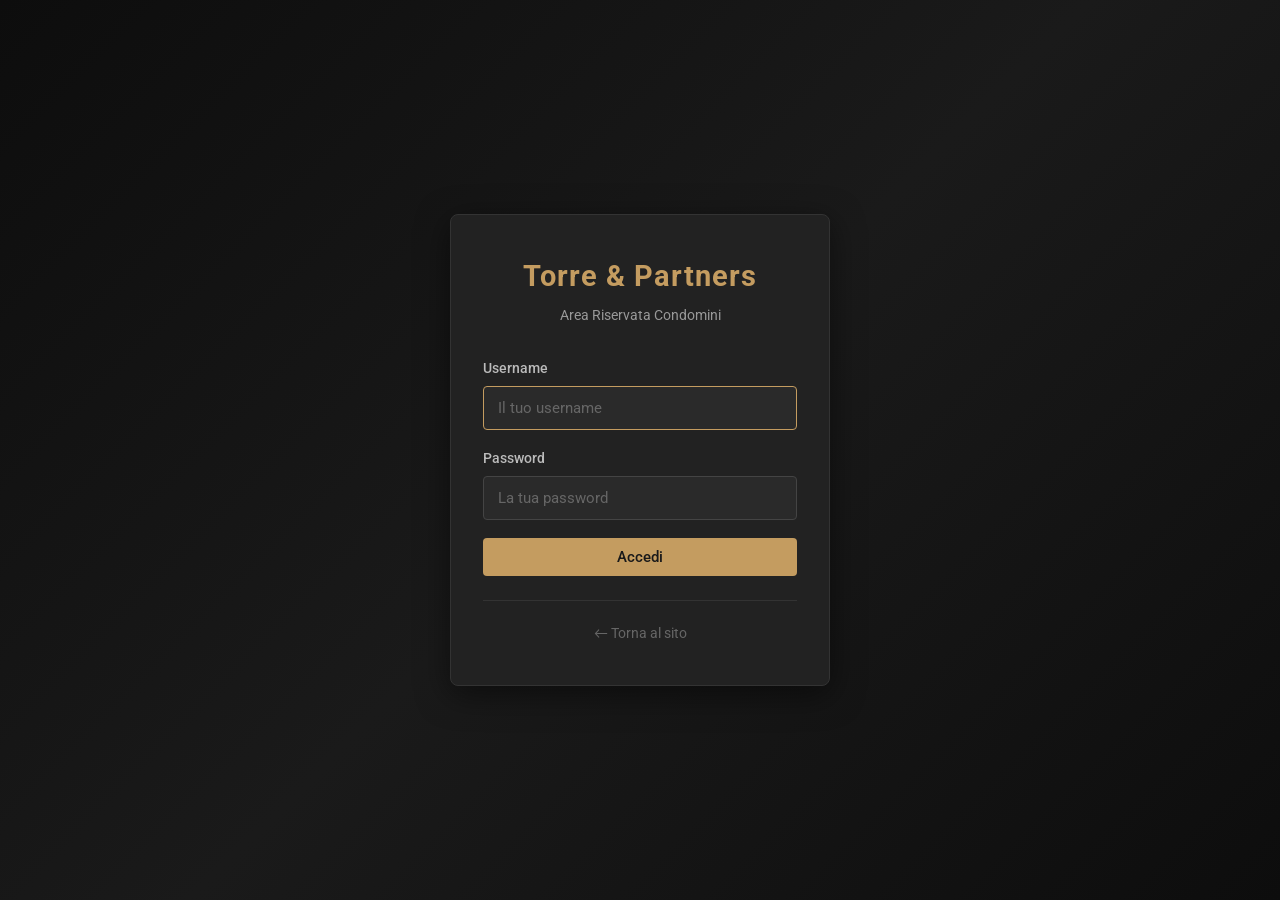
<file: index.html>
<!DOCTYPE html>
<html lang="it">
<head>
    <meta charset="UTF-8">
    <meta name="viewport" content="width=device-width, initial-scale=1.0">
    <title>Area Riservata — Torre & Partners</title>
    <link rel="preconnect" href="https://fonts.googleapis.com">
    <link href="https://fonts.googleapis.com/css2?family=Roboto:wght@300;400;500;700&family=Lato:wght@400;700&display=swap" rel="stylesheet">
    <link rel="stylesheet" href="style.css">
    <script src="config.js"></script>
</head>
<body class="login-page">
    <div class="login-container">
        <div class="login-box">
            <div class="login-logo">
                <h1>Torre & Partners</h1>
                <p class="login-subtitle">Area Riservata Condomini</p>
            </div>
            <div id="errore" class="alert alert-error" style="display:none;"></div>
            <form id="loginForm" class="login-form">
                <div class="form-group">
                    <label for="username">Username</label>
                    <input type="text" id="username" name="username" placeholder="Il tuo username" required autofocus>
                </div>
                <div class="form-group">
                    <label for="password">Password</label>
                    <input type="password" id="password" name="password" placeholder="La tua password" required>
                </div>
                <button type="submit" class="btn btn-primary btn-block">Accedi</button>
            </form>
            <div class="login-footer">
                <a href="https://www.torreandpartners.it" class="back-link">&larr; Torna al sito</a>
            </div>
        </div>
    </div>
    <script>
    document.getElementById('loginForm').addEventListener('submit', async function(e) {
        e.preventDefault();
        
        const username = document.getElementById('username').value.trim();
        const password = document.getElementById('password').value;
        const erroreDiv = document.getElementById('errore');
        
        if (!username || !password) {
            erroreDiv.textContent = 'Inserisci username e password.';
            erroreDiv.style.display = 'block';
            return;
        }

        try {
            const { data, error } = await supabaseQuery('utenti', {
                filtri: { username, password },
                single: true
            });

            if (error || !data) {
                erroreDiv.textContent = 'Username o password non validi.';
                erroreDiv.style.display = 'block';
                return;
            }

            sessionStorage.setItem('utente', JSON.stringify(data));
            
            window.location.href = data.ruolo === 'admin' ? 'admin.html' : 'dashboard.html';
        } catch (err) {
            erroreDiv.textContent = 'Errore del server. Riprova.';
            erroreDiv.style.display = 'block';
        }
    });
    </script>
</body>
</html>
</file>
<file: style.css>
/* ============================================================
   STILE PORTALE TORRE & PARTNERS
   ============================================================ */

/* === RESET & BASE === */
*, *::before, *::after { box-sizing: border-box; margin: 0; padding: 0; }

html { font-size: 16px; }

body {
    font-family: 'Roboto', 'Lato', sans-serif;
    background: #1a1a1a;
    color: #e0e0e0;
    min-height: 100vh;
    display: flex;
    flex-direction: column;
    line-height: 1.5;
}

a { color: #c49c60; text-decoration: none; transition: color 0.2s; }
a:hover { color: #d4b07a; }

/* === TOPBAR === */
.topbar {
    background: #0d0d0d;
    border-bottom: 2px solid #c49c60;
    position: sticky;
    top: 0;
    z-index: 100;
}

.topbar-inner {
    max-width: 1200px;
    margin: 0 auto;
    padding: 12px 24px;
    display: flex;
    justify-content: space-between;
    align-items: center;
}

.topbar-left strong {
    color: #c49c60;
    font-size: 1.1rem;
    letter-spacing: 1px;
}

.topbar-sep {
    margin: 0 12px;
    color: #444;
}

.topbar-left span:last-child {
    color: #999;
    font-size: 0.9rem;
}

.topbar-right {
    display: flex;
    align-items: center;
    gap: 12px;
}

.topbar-user {
    color: #ccc;
    font-size: 0.9rem;
}

/* === BUTTONS === */
.btn {
    display: inline-block;
    padding: 10px 22px;
    border: none;
    border-radius: 4px;
    font-family: inherit;
    font-size: 0.95rem;
    cursor: pointer;
    transition: all 0.2s;
    text-decoration: none;
    font-weight: 500;
}

.btn-primary {
    background: #c49c60;
    color: #1a1a1a;
}
.btn-primary:hover {
    background: #d4b07a;
    color: #1a1a1a;
}

.btn-block { width: 100%; }

.btn-small {
    padding: 6px 14px;
    font-size: 0.85rem;
    border-radius: 3px;
}

.btn-logout {
    background: transparent;
    border: 1px solid #555;
    color: #ccc;
}
.btn-logout:hover {
    border-color: #c49c60;
    color: #c49c60;
}

.btn-admin {
    background: transparent;
    border: 1px solid #c49c60;
    color: #c49c60;
}
.btn-admin:hover {
    background: #c49c60;
    color: #1a1a1a;
}

.btn-download {
    background: transparent;
    border: 1px solid #c49c60;
    color: #c49c60;
    padding: 8px 16px;
    font-size: 0.85rem;
    white-space: nowrap;
}
.btn-download:hover {
    background: #c49c60;
    color: #1a1a1a;
}

.btn-danger {
    background: transparent;
    border: 1px solid #e74c3c;
    color: #e74c3c;
}
.btn-danger:hover {
    background: #e74c3c;
    color: #fff;
}

/* === LOGIN PAGE === */
.login-page {
    display: flex;
    align-items: center;
    justify-content: center;
    min-height: 100vh;
    background: linear-gradient(135deg, #0d0d0d 0%, #1a1a1a 50%, #0d0d0d 100%);
}

.login-container {
    width: 100%;
    max-width: 420px;
    padding: 20px;
}

.login-box {
    background: #222;
    border: 1px solid #333;
    border-radius: 8px;
    padding: 40px 32px;
    box-shadow: 0 8px 32px rgba(0,0,0,0.5);
}

.login-logo {
    text-align: center;
    margin-bottom: 32px;
}

.login-logo h1 {
    color: #c49c60;
    font-size: 1.8rem;
    font-weight: 700;
    letter-spacing: 1px;
}

.login-subtitle {
    color: #999;
    font-size: 0.9rem;
    margin-top: 6px;
}

/* === FORMS === */
.form-group {
    margin-bottom: 18px;
}

.form-group label {
    display: block;
    margin-bottom: 6px;
    color: #bbb;
    font-size: 0.9rem;
    font-weight: 500;
}

.form-group input,
.form-group select {
    width: 100%;
    padding: 12px 14px;
    border: 1px solid #444;
    border-radius: 4px;
    background: #2a2a2a;
    color: #e0e0e0;
    font-family: inherit;
    font-size: 0.95rem;
    transition: border-color 0.2s;
}

.form-group input:focus,
.form-group select:focus {
    outline: none;
    border-color: #c49c60;
}

.form-group input::placeholder {
    color: #666;
}

/* file input */
.form-group input[type="file"] {
    padding: 10px;
    color: #999;
}

.login-footer {
    text-align: center;
    margin-top: 24px;
    padding-top: 20px;
    border-top: 1px solid #333;
}

.back-link {
    color: #666;
    font-size: 0.85rem;
}
.back-link:hover { color: #c49c60; }

/* === ALERTS === */
.alert {
    padding: 14px 18px;
    border-radius: 4px;
    margin-bottom: 20px;
    font-size: 0.9rem;
}

.alert-error {
    background: #2d1515;
    border: 1px solid #e74c3c;
    color: #e74c3c;
}

.alert-success {
    background: #152d1a;
    border: 1px solid #27ae60;
    color: #27ae60;
}

.alert-info {
    background: #1a1a2d;
    border: 1px solid #3498db;
    color: #8ab4f8;
    text-align: center;
    padding: 30px;
}

/* === MAIN CONTENT === */
.main-content {
    max-width: 1100px;
    margin: 0 auto;
    padding: 30px 24px;
    flex: 1;
    width: 100%;
}

/* === WELCOME CARD === */
.welcome-card {
    background: #222;
    border: 1px solid #333;
    border-radius: 8px;
    padding: 28px 32px;
    margin-bottom: 28px;
    border-left: 4px solid #c49c60;
}

.welcome-card h2 {
    color: #fff;
    font-size: 1.4rem;
    margin-bottom: 4px;
}

.welcome-sub {
    color: #c49c60;
    font-size: 0.95rem;
    margin-bottom: 8px;
}

.welcome-card p:last-child {
    color: #aaa;
    font-size: 0.9rem;
}

/* === DOCUMENTS SECTION === */
.documents-section h3 {
    color: #fff;
    font-size: 1.2rem;
    margin-bottom: 20px;
    padding-bottom: 8px;
    border-bottom: 1px solid #333;
}

.documents-grid {
    display: flex;
    flex-direction: column;
    gap: 10px;
}

.doc-card {
    background: #222;
    border: 1px solid #333;
    border-radius: 6px;
    padding: 18px 22px;
    display: flex;
    align-items: center;
    gap: 18px;
    transition: border-color 0.2s;
}

.doc-card:hover {
    border-color: #c49c60;
}

.doc-icon {
    flex-shrink: 0;
}

.doc-info {
    flex: 1;
    min-width: 0;
}

.doc-info h4 {
    color: #fff;
    font-size: 1rem;
    font-weight: 500;
    margin-bottom: 2px;
    word-break: break-word;
}

.doc-desc {
    color: #aaa;
    font-size: 0.85rem;
    margin-bottom: 2px;
}

.doc-meta {
    color: #777;
    font-size: 0.8rem;
}

/* === ADMIN === */
.admin-page {
    max-width: 1200px;
}

.admin-grid {
    display: grid;
    grid-template-columns: 1fr 1fr;
    gap: 20px;
    margin-bottom: 24px;
}

@media (max-width: 800px) {
    .admin-grid { grid-template-columns: 1fr; }
}

.admin-card {
    background: #222;
    border: 1px solid #333;
    border-radius: 8px;
    padding: 24px;
    margin-bottom: 20px;
}

.admin-card h3 {
    color: #fff;
    font-size: 1.1rem;
    margin-bottom: 18px;
    padding-bottom: 8px;
    border-bottom: 1px solid #333;
}

.admin-form .form-group {
    margin-bottom: 14px;
}

.admin-form .form-group label {
    font-size: 0.85rem;
    color: #999;
}

/* === TABLES === */
.table-wrapper {
    overflow-x: auto;
}

.admin-table {
    width: 100%;
    border-collapse: collapse;
    font-size: 0.9rem;
}

.admin-table th {
    text-align: left;
    padding: 12px 14px;
    color: #999;
    font-weight: 500;
    border-bottom: 2px solid #333;
    white-space: nowrap;
}

.admin-table td {
    padding: 12px 14px;
    border-bottom: 1px solid #2a2a2a;
    color: #ddd;
}

.admin-table tr:hover td {
    background: #2a2a2a;
}

.admin-table code {
    background: #1a1a1a;
    padding: 2px 8px;
    border-radius: 3px;
    font-size: 0.85rem;
    color: #c49c60;
}

.link-doc-count {
    color: #c49c60;
    font-weight: 500;
}

.badge-admin {
    background: #c49c60;
    color: #1a1a1a;
    padding: 2px 10px;
    border-radius: 3px;
    font-size: 0.8rem;
    font-weight: 600;
}

/* === UTILITY === */
.users-table-card {
    overflow-x: auto;
}

/* === FOOTER === */
.footer {
    background: #0d0d0d;
    border-top: 1px solid #333;
    padding: 20px 24px;
    text-align: center;
    margin-top: 40px;
}

.footer p {
    color: #555;
    font-size: 0.8rem;
    margin-bottom: 2px;
}

.footer a {
    color: #666;
}
.footer a:hover {
    color: #c49c60;
}

/* === FINE === */
</file>
